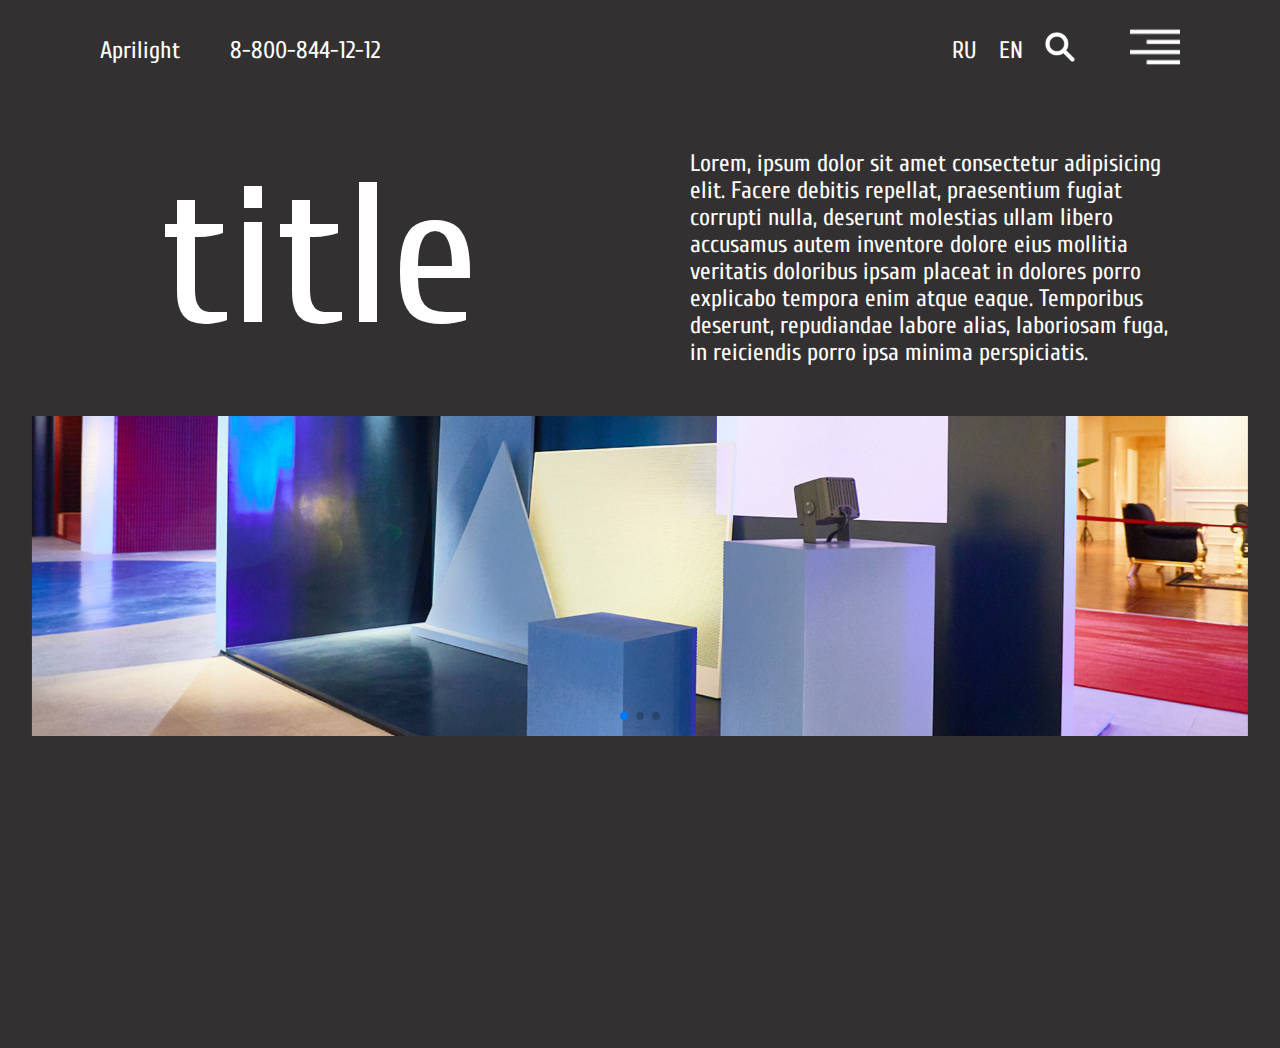
<file: index.html>
<!DOCTYPE html>
<html lang="en">

<head>
  <link rel="stylesheet" href="https://unpkg.com/swiper@8/swiper-bundle.min.css" />
  <link rel="preconnect" href="https://fonts.googleapis.com" />
  <link rel="preconnect" href="https://fonts.gstatic.com" crossorigin />
  <link href="https://fonts.googleapis.com/css2?family=Cuprum:wght@700&display=swap" rel="stylesheet" />
  <link rel="stylesheet" type="text/css" href="./styles.css" />
  <meta charset="UTF-8" />
  <meta http-equiv="X-UA-Compatible" content="IE=edge" />
  <meta name="viewport" content="width=device-width, initial-scale=1.0" />
  <title>Aprilight</title>
</head>

<body>
  <div class="container">
    <div class="item1">
      <div class="item1_company">Aprilight</div>
      <div class="item1_phone">
        <a href="tel:+78008441212">8-800-844-12-12</a>
      </div>
      <div class="item1_language">
        <div>
          <a href="http://" target="_blank" rel="noopener noreferrer">RU</a>
        </div>
        <div>
          <a href="http://" target="_blank" rel="noopener noreferrer">EN</a>
        </div>
      </div>
      <div class="item1_search">
        <img class="icon" src="./images/search.png" alt="search button" />
      </div>
      <div class="item1_menu">
        <a href="./menu.html">
          <img class="icon" src="./images/menu.png" alt="menu button" />
        </a>
      </div>
    </div>

    <div class="item2">title</div>

    <div class="item3">
      Lorem, ipsum dolor sit amet consectetur adipisicing elit. Facere debitis
      repellat, praesentium fugiat corrupti nulla, deserunt molestias ullam
      libero accusamus autem inventore dolore eius mollitia veritatis
      doloribus ipsam placeat in dolores porro explicabo tempora enim atque
      eaque. Temporibus deserunt, repudiandae labore alias, laboriosam fuga,
      in reiciendis porro ipsa minima perspiciatis.
    </div>

    <div class="item4">
      <div class="swiper">
        <div class="swiper-pagination"></div>
        <div class="swiper-wrapper">
          <div class="swiper-slide">
            <img class="banner" src="./images/banner.png" alt="banner" />
          </div>
          <div class="swiper-slide">
            <img class="banner" src="./images/banner2.png" alt="banner" />
          </div>
          <div class="swiper-slide">
            <img class="banner" src="./images/banner3.png" alt="banner" />
          </div>
        </div>
      </div>
    </div>
  </div>
  <script src="https://unpkg.com/swiper@8/swiper-bundle.min.js"></script>
  <script src="./javascript.js"></script>
</body>

</html>
</file>
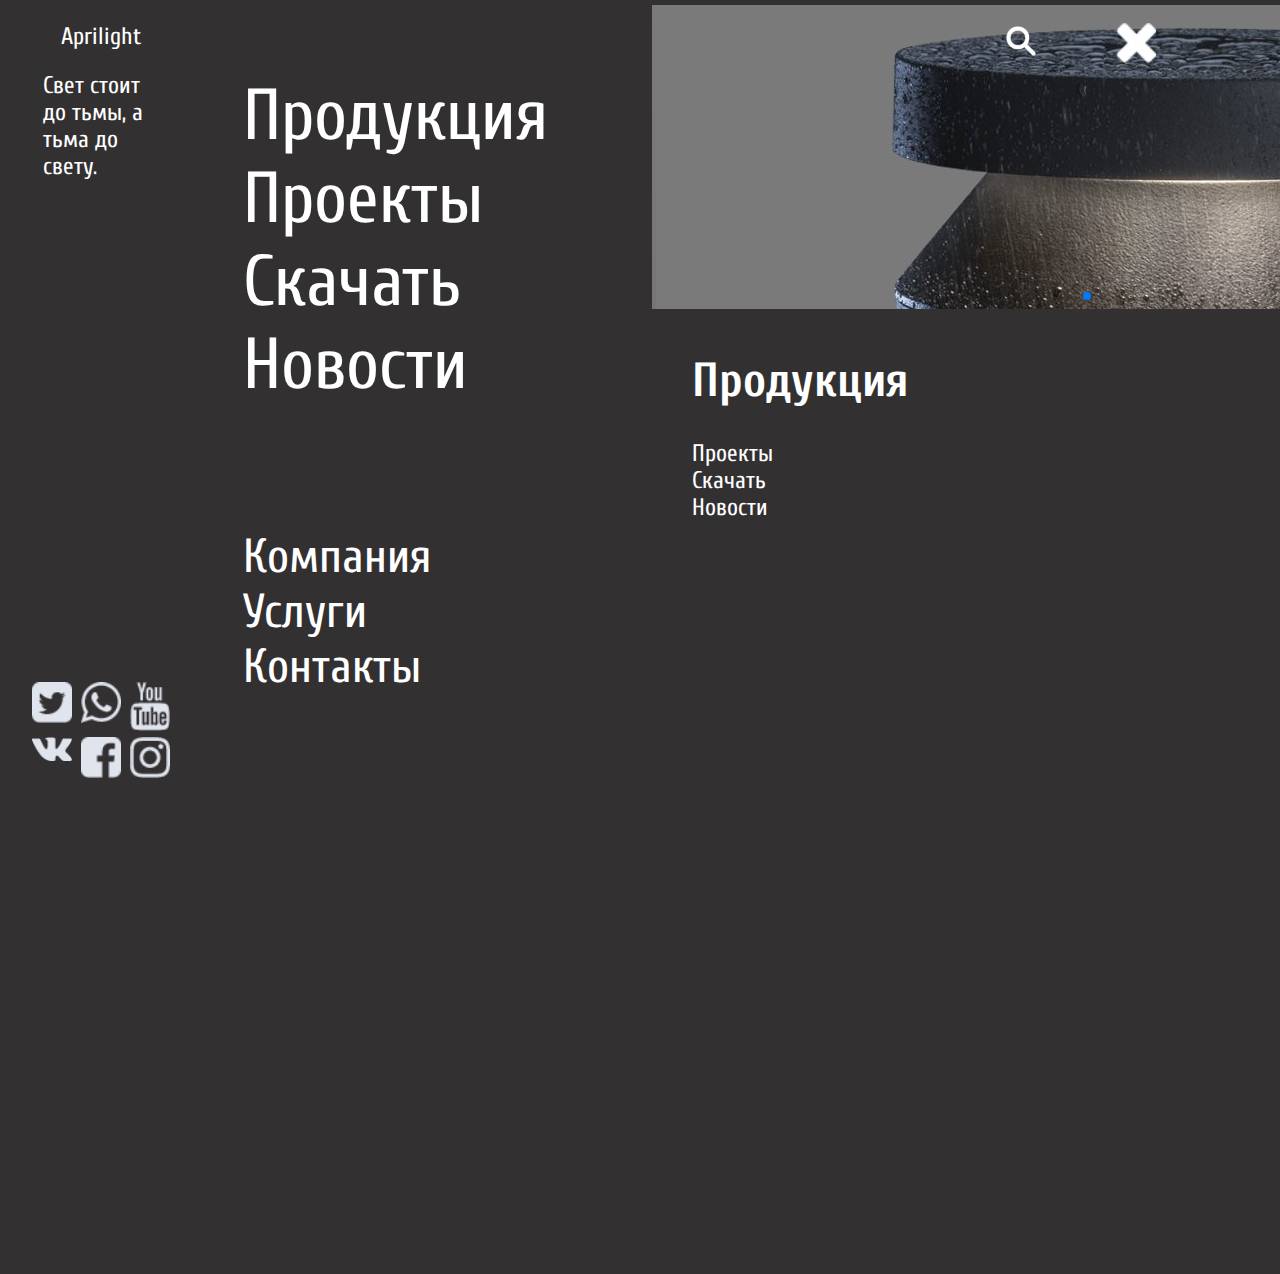
<file: menu.html>
<!DOCTYPE html>
<html lang="en">

<head>
    <link rel="stylesheet" href="https://unpkg.com/swiper@8/swiper-bundle.min.css" />
    <link rel="preconnect" href="https://fonts.googleapis.com" />
    <link rel="preconnect" href="https://fonts.gstatic.com" crossorigin />
    <link href="https://fonts.googleapis.com/css2?family=Cuprum:wght@700&display=swap" rel="stylesheet" />
    <meta charset="UTF-8">
    <meta http-equiv="X-UA-Compatible" content="IE=edge">
    <meta name="viewport" content="width=device-width, initial-scale=1.0">
    <link rel="stylesheet" href="./menu.css">
    <title>Menu</title>
</head>

<body>
    <div id="navbar">
        <a href="index.html"><img id="close" src="./images/close.png" alt="close"></a>
        <a href=""><img id="search" src="./images/search.png" alt="search"></a>

    </div>
    <div class="container">
        <div class="item1">
            <div>Aprilight</div>
            <div id="slogan">Свет стоит до тьмы, а тьма до свету.</div>
            <div id="social">
                <a href=""><img src="./images/twitter.png" alt="twitter"></a>
                <a href=""><img src="./images/whatsapp.png" alt="whatsapp"></a>
                <a href=""><img src="./images/youtube.png" alt="youtube"></a>
                <a href=""><img src="./images/vkontakte.png" alt="vkontakte"></a>
                <a href=""><img src="./images/facebook.png" alt="facebook"></a>
                <a href=""><img src="./images/instagram.png" alt="instagram"></a>
            </div>
        </div>
        <div class="item2">
            <div id="menu">
                <ul style="list-style-type:none;">
                    <li><a href="">Продукция</a></li>
                    <li><a href="">Проекты</a></li>
                    <li><a href="">Скачать</a></li>
                    <li><a href="">Новости</a></li>
                </ul>
            </div>
            <div id="about">
                <ul style="list-style-type:none;">
                    <li><a href="">Компания</a></li>
                    <li><a href="">Услуги</a></li>
                    <li><a href="">Контакты</a></li>
                </ul>
            </div>
        </div>
        <div class="item3">
            <div class="swiper">
                <div class="swiper-pagination"></div>
                <div class="swiper-wrapper">
                    <div class="swiper-slide">
                        <img class="banner" src="./images/slider1.png" alt="slider" />
                    </div>
                    <div class="swiper-slide">
                        <img class="banner" src="./images/slider2.png" alt="slider" />
                    </div>
                    <div class="swiper-slide">
                        <img class="banner" src="./images/slider3.png" alt="slider" />
                    </div>
                </div>
            </div>
        </div>
        <div class="item4">
            <div>
                <ul style="list-style-type:none;">
                    <li><a href=""><h1>Продукция</h1></a></li>
                    <li><a href="">Проекты</a></li>
                    <li><a href="">Скачать</a></li>
                    <li><a href="">Новости</a></li>
                </ul>
            </div>
        </div>
    </div>
    <script src="https://unpkg.com/swiper@8/swiper-bundle.min.js"></script>
    <script src="./javascript.js"></script>
</body>

</html>
</file>
<file: styles.css>
body {
  margin: 0px;
}


.container {
  font-size: 1.5em;
  font-family: Cuprum, sans-serif;
  color: white;
  min-height: 300px;
  width: 100%;
  background: #333031;
  display: grid;
  grid-template-columns: 1fr 1fr;
  grid-template-rows: 100px 1fr 2fr;

  grid-template-areas:
    "header header"
    "product_name text"
    "banner banner";
}

.item1 {
  grid-area: header;
  display: grid;
  grid-template-columns: 1fr 8fr 1fr 1fr 0.5fr;
  justify-items: stretch;
  align-items: center;
}

.item2 {
  grid-area: product_name;
  justify-self: center;
  align-self: center;
  font-size: 200px;
}

.item3 {
  grid-area: text;
  justify-self: center;
  align-self: center;
  margin: 50px;
  margin-right: 100px;
}

.item4 {
  grid-area: banner;
}

.item1_company {
  justify-self: center;
  margin-left: 100px;
}

.item1_phone {
  justify-self: left;
  margin-left: 50px;
}

.item1_language {
  display: flex;
  flex-direction: row;
  justify-content: space-around;
}

.item1_menu {
    margin-right: 100px;
}
.item1_phone:hover,
.item1_search:hover,
.item1_menu:hover {
  background-color: #5d5d5d;
}

.icon {
  width: 50px;
  height: auto;
}

.banner {
  width: 95%;
  height: auto;
  margin: auto;
  display: block;
}

a:link {
  text-decoration: none;
  color: white;
}

a:visited {
  text-decoration: none;
  color: white;
}

a:hover {
  background-color: #5d5d5d;
}
</file>
<file: menu.css>
body {
    margin: 0px;
  }
  
.container {
    font-size: 1.5em;
    font-family: Cuprum, sans-serif;
    color: white;
    min-height: 300px;
    width: 100%;
    background: #333031;
    display: grid;
    grid-template-columns: 200px 1fr 2fr;
    grid-template-rows: 1fr 3fr;

    grid-template-areas:
        "info menu slider"
        "info menu catalog"
        "info menu catalog";
}


a {
    color: white;
}

div {
    /* border: 1px black solid; */
    border: thin transparent solid;
}

.item1 {
    grid-area: info;
    padding: 20px;
    display: flex;
    flex-direction: column;
    align-items: center;

}

#slogan {
    
    margin: 20px 20px 500px 20px;

}

#social {
    display: flex;
    flex-wrap: wrap;
    justify-content: space-evenly;

}


.item2 {
    grid-area: menu;
    display: flex;
    flex-direction: column;
}

#menu {
    flex-grow: 10%;
    font-size: 72px;
    padding-right: 100px;
}

#about {
    font-size:  48px;
}


.item3 {
    grid-area: slider;
}

.item4 {
    grid-area: catalog;
}

a img {
    width: 40px;
    height: auto;
}

a:visited {
    text-decoration: none;
    color: rgb(255, 255, 255);
}

a:hover {
    text-decoration: none;
    color: rgb(255, 255, 255);
    background-color: #5d5d5d;
}

a:focus {
    text-decoration: none;
    color: rgb(255, 255, 255);
}

a:hover, a:active {
    text-decoration: none;
    color: rgb(255, 255, 255);
    font-size: 120%;
}

a:link {
    text-decoration: none;
    color: white;
}

#navbar {
    position: fixed;
    width: 100%;
    top: 0px;
    left: 0px;
    z-index: 2;

}

#navbar a {
    float: right;

}


#close {
    width: 40px;
    height: auto;

    margin-right: 125px;
    margin-top: 22px;
}

#search {
    width: 50px;
    height: auto;

    margin-right: 70px;
    margin-top: 15px;
    justify-content: center;
}


  .swiper {
    width: 900px;
    height: auto;
  }
</file>
